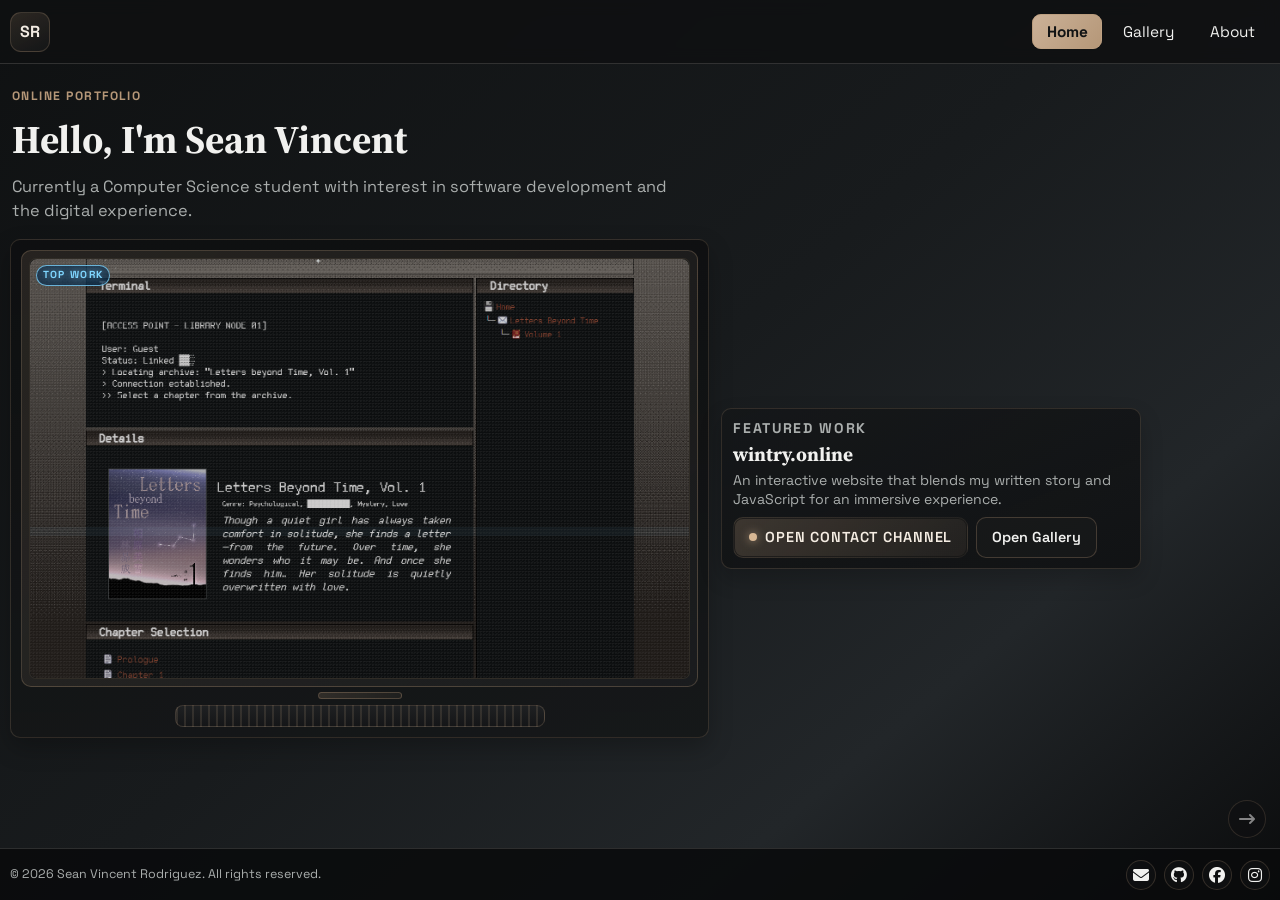
<file: index.html>
<!DOCTYPE html>
<html lang="en">
<head>
	<meta charset="UTF-8">
	<meta name="viewport" content="width=device-width, initial-scale=1.0">
	<title>Sean Rodriguez | Portfolio (Home)</title>
	<meta name="description" content="Sean Rodriguez portfolio featuring creative and technical projects, a gallery of works, and contact information.">
	<meta name="keywords" content="portfolio, web projects, gallery, Sean Rodriguez, computer science">
	<meta name="author" content="Sean Vincent Rodriguez">
	<meta property="og:title" content="Sean Rodriguez | Portfolio">
	<meta property="og:description" content="Explore featured work, project gallery, and personal profile.">
	<meta property="og:type" content="website">
	<meta name="theme-color" content="#0d1c21">
	<link rel="icon" href="./assets/favicon.png" type="image/png">
	<link rel="preconnect" href="https://fonts.googleapis.com">
	<link rel="preconnect" href="https://fonts.gstatic.com" crossorigin>
	<link href="https://fonts.googleapis.com/css2?family=Space+Grotesk:wght@400;500;700&family=Source+Serif+4:opsz,wght@8..60,500;8..60,700&display=swap" rel="stylesheet">
	<link rel="stylesheet" href="https://cdnjs.cloudflare.com/ajax/libs/font-awesome/6.5.0/css/all.min.css">
	<link rel="stylesheet" href="style.css">
</head>
<body class="page-home">
	<header class="site-header">
		<div class="container nav-wrap">
			<a class="brand" href="index.html" aria-label="Home">SR</a>
			<nav aria-label="Primary">
				<ul class="nav-list">
					<li><a class="nav-link active" href="index.html" aria-current="page">Home</a></li>
					<li><a class="nav-link" href="gallery.html">Gallery</a></li>
					<li><a class="nav-link" href="about.html">About</a></li>
				</ul>
			</nav>
		</div>
	</header>

	<main>
		<section class="hero section-block">
			<div class="container home-shell">
				<div class="intro-block">
					<p class="eyebrow">Online Portfolio</p>
					<h1>Hello, I'm Sean Vincent</h1>
					<p class="lead">
						Currently a Computer Science student with interest in software development and the digital experience.
					</p>
				</div>

				<section class="retro-stage" aria-label="Featured work stage">
					<div class="pixel-rig" aria-hidden="true">
						<div class="rig-monitor">
							<div class="rig-screen-frame">
								<div class="rig-wave wave-a"></div>
								<div class="rig-wave wave-b"></div>
								<div class="rig-wave wave-c"></div>
								<div class="rig-screen-label">TOP WORK</div>
								<img src="./assets/wintryOnline.png" alt="wintry.online Preview" class="rig-screen-image">
							</div>
						</div>
						<div class="rig-stand"></div>
						<div class="rig-keyboard"></div>
					</div>

					<div class="stage-panel">
						<p class="eyebrow">Featured Work</p>
						<h2>wintry.online</h2>
						<p>An interactive website that blends my written story and JavaScript for an immersive experience.</p>
						<div class="hero-actions">
							<a class="btn btn-contact-retro" href="about.html" aria-label="Go to About and Contact">
								<span class="contact-dot"></span>
								<span>Open Contact Channel</span>
							</a>
							<a class="btn btn-ghost" href="gallery.html">Open Gallery</a>
						</div>
					</div>
				</section>
			</div>
		</section>
	</main>

	<div class="corner-nav right-corner" aria-label="Next page">
		<a href="gallery.html" title="Go to Gallery" aria-label="Go to Gallery">
			<i class="fa-solid fa-arrow-right-long"></i>
		</a>
	</div>

	<footer class="site-footer">
		<div class="container footer-wrap">
			<p>© 2026 Sean Vincent Rodriguez. All rights reserved.</p>
			<div class="social-row" aria-label="Social links">
				<a href="mailto:rodriguezseanvincent@gmail.com" title="Email"><i class="fa-solid fa-envelope"></i></a>
				<a href="https://github.com/wintriest" target="_blank" rel="noopener" title="GitHub"><i class="fa-brands fa-github"></i></a>
				<a href="https://www.facebook.com/rodriguez.sean.vincent/" target="_blank" rel="noopener" title="Facebook"><i class="fa-brands fa-facebook"></i></a>
				<a href="https://www.instagram.com/wyntriest/" target="_blank" rel="noopener" title="Instagram"><i class="fa-brands fa-instagram"></i></a>
			</div>
		</div>
	</footer>
</body>
</html>
</file>
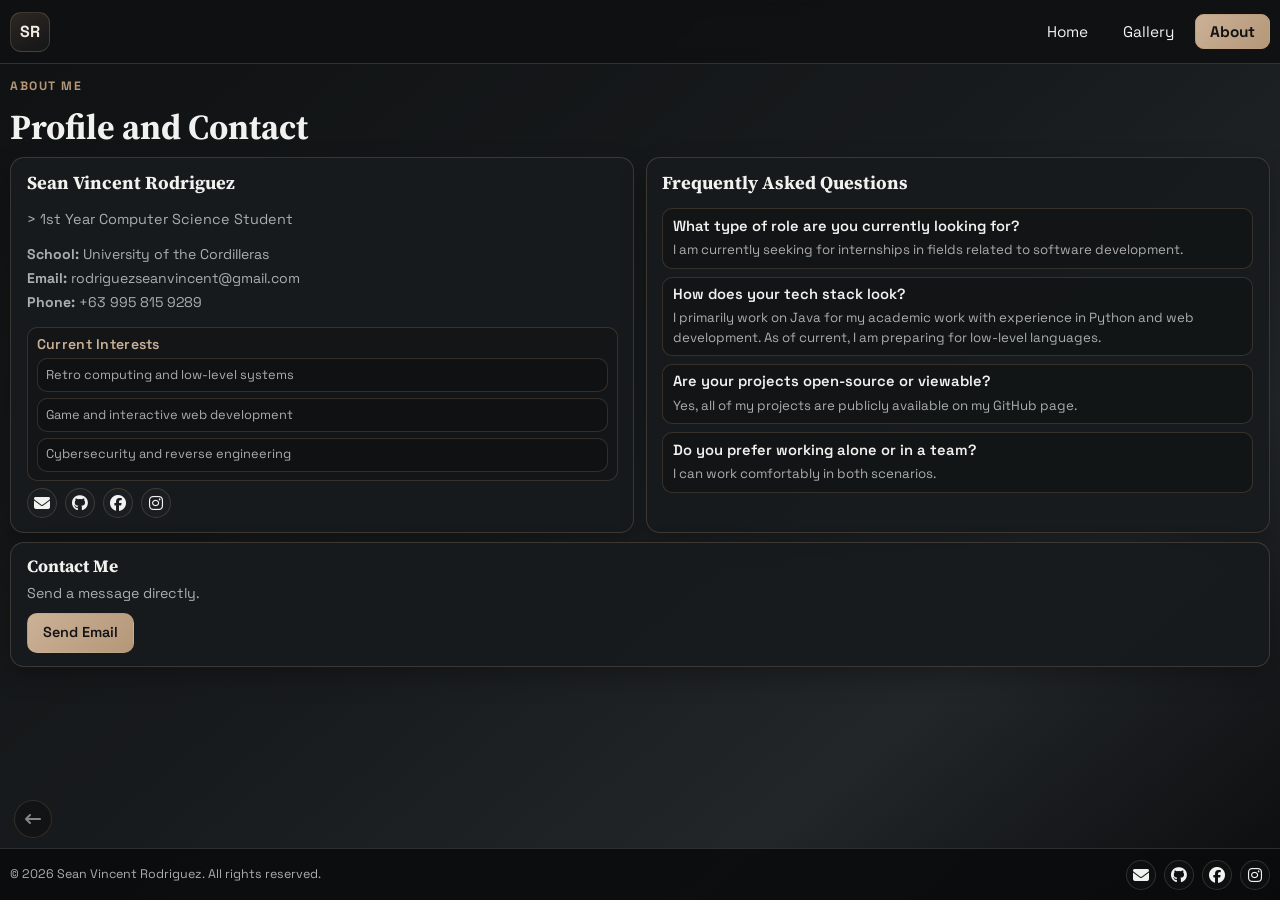
<file: about.html>
<!DOCTYPE html>
<html lang="en">
<head>
    <meta charset="UTF-8">
    <meta name="viewport" content="width=device-width, initial-scale=1.0">
    <title>Sean Rodriguez | Portfolio (About)</title>
    <meta name="description" content="About page with profile, contact details, social media, FAQ, and direct email section.">
    <meta name="keywords" content="about me, portfolio contact, FAQ, social links">
    <meta name="author" content="Sean Vincent Rodriguez">
    <meta property="og:title" content="Sean Rodriguez | About">
    <meta property="og:description" content="Learn more about Sean Rodriguez and get in touch.">
    <meta property="og:type" content="website">
    <meta name="theme-color" content="#0d1c21">
    <link rel="icon" href="./assets/favicon.png" type="image/png">
    <link rel="preconnect" href="https://fonts.googleapis.com">
    <link rel="preconnect" href="https://fonts.gstatic.com" crossorigin>
    <link href="https://fonts.googleapis.com/css2?family=Space+Grotesk:wght@400;500;700&family=Source+Serif+4:opsz,wght@8..60,500;8..60,700&display=swap" rel="stylesheet">
    <link rel="stylesheet" href="https://cdnjs.cloudflare.com/ajax/libs/font-awesome/6.5.0/css/all.min.css">
    <link rel="stylesheet" href="style.css">
</head>
<body class="page-about">
    <header class="site-header">
        <div class="container nav-wrap">
            <a class="brand" href="index.html" aria-label="Home">SR</a>
            <nav aria-label="Primary">
                <ul class="nav-list">
                    <li><a class="nav-link" href="index.html">Home</a></li>
                    <li><a class="nav-link" href="gallery.html">Gallery</a></li>
                    <li><a class="nav-link active" href="about.html" aria-current="page">About</a></li>
                </ul>
            </nav>
        </div>
    </header>

    <main>
        <section class="section-block section-top-space">
            <div class="container">
                <p class="eyebrow">About Me</p>
                <h1 class="page-title">Profile and Contact</h1>

                <div class="about-grid">
                    <article class="panel profile-panel">
                        <h2>Sean Vincent Rodriguez</h2>
                        <p>> 1st Year Computer Science Student</p>
                        <ul class="info-list">
                            <li><strong>School:</strong> University of the Cordilleras</li>
                            <li><strong>Email:</strong> rodriguezseanvincent@gmail.com</li>
                            <li><strong>Phone:</strong> +63 995 815 9289</li>
                        </ul>
                        <div class="interest-subcard">
                            <h3>Current Interests</h3>
                            <div class="faq-item">
                                <p>Retro computing and low-level systems</p>
                            </div>
                            <div class="faq-item">
                                <p>Game and interactive web development</p>
                            </div>
                            <div class="faq-item">
                                <p>Cybersecurity and reverse engineering</p>
                            </div>
                        </div>
                        <div class="social-row">
                            <a href="mailto:rodriguezseanvincent@gmail.com" title="Email"><i class="fa-solid fa-envelope"></i></a>
                            <a href="https://github.com/wintriest" target="_blank" rel="noopener" title="GitHub"><i class="fa-brands fa-github"></i></a>
                            <a href="https://www.facebook.com/rodriguez.sean.vincent/" target="_blank" rel="noopener" title="Facebook"><i class="fa-brands fa-facebook"></i></a>
                            <a href="https://www.instagram.com/wyntriest/" target="_blank" rel="noopener" title="Instagram"><i class="fa-brands fa-instagram"></i></a>
                        </div>
                    </article>

                    <article class="panel faq-panel">
                        <h2>Frequently Asked Questions</h2>
                        <div class="faq-item">
                            <h3>What type of role are you currently looking for?</h3>
                            <p>I am currently seeking for internships in fields related to software development.</p>
                        </div>
                        <div class="faq-item">
                            <h3>How does your tech stack look?</h3>
                            <p>I primarily work on Java for my academic work with experience in Python and web development. As of current, I am preparing for low-level languages.</p>
                        </div>
                        <div class="faq-item">
                            <h3>Are your projects open-source or viewable?</h3>
                            <p>Yes, all of my projects are publicly available on my GitHub page.</p>
                        </div>
                        <div class="faq-item">
                            <h3>Do you prefer working alone or in a team?</h3>
                            <p>I can work comfortably in both scenarios.</p>
                        </div>
                    </article>
                </div>

                <section class="contact-panel" aria-labelledby="contact-heading">
                    <h2 id="contact-heading">Contact Me</h2>
                    <p>Send a message directly.</p>
                    <a class="btn btn-primary" href="mailto:rodriguezseanvincent@gmail.com?subject=Portfolio%20Inquiry">Send Email</a>
                </section>
            </div>
        </section>
    </main>

    <div class="corner-nav left-corner" aria-label="Previous page">
        <a href="gallery.html" title="Go to Gallery" aria-label="Go to Gallery">
            <i class="fa-solid fa-arrow-left-long"></i>
        </a>
    </div>

    <footer class="site-footer">
        <div class="container footer-wrap">
            <p>© 2026 Sean Vincent Rodriguez. All rights reserved.</p>
            <div class="social-row" aria-label="Social links">
                <a href="mailto:rodriguezseanvincent@gmail.com" title="Email"><i class="fa-solid fa-envelope"></i></a>
                <a href="https://github.com/wintriest" target="_blank" rel="noopener" title="GitHub"><i class="fa-brands fa-github"></i></a>
                <a href="https://www.facebook.com/rodriguez.sean.vincent/" target="_blank" rel="noopener" title="Facebook"><i class="fa-brands fa-facebook"></i></a>
                <a href="https://www.instagram.com/wyntriest/" target="_blank" rel="noopener" title="Instagram"><i class="fa-brands fa-instagram"></i></a>
            </div>
        </div>
    </footer>
</body>
</html>
</file>
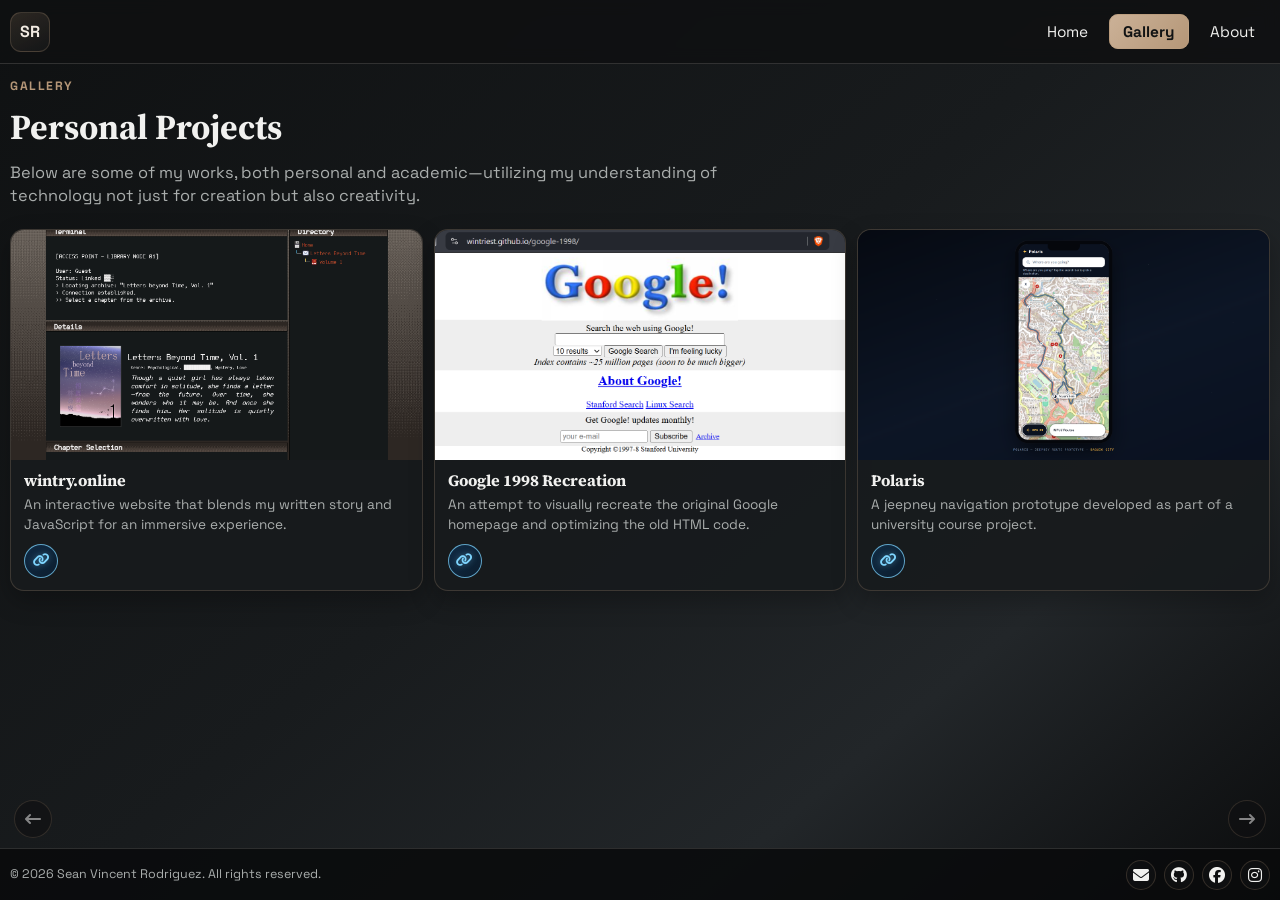
<file: gallery.html>
<!DOCTYPE html>
<html lang="en">
<head>
    <meta charset="UTF-8">
    <meta name="viewport" content="width=device-width, initial-scale=1.0">
    <title>Sean Rodriguez | Portfolio (Gallery)</title>
    <meta name="description" content="Gallery of portfolio works with project titles and short descriptions.">
    <meta name="keywords" content="portfolio gallery, projects, design work, software output">
    <meta name="author" content="Sean Vincent Rodriguez">
    <meta property="og:title" content="Sean Rodriguez | Gallery">
    <meta property="og:description" content="Browse project cards with visuals, titles, and descriptions.">
    <meta property="og:type" content="website">
    <meta name="theme-color" content="#0d1c21">
    <link rel="icon" href="./assets/favicon.png" type="image/png">
    <link rel="preconnect" href="https://fonts.googleapis.com">
    <link rel="preconnect" href="https://fonts.gstatic.com" crossorigin>
    <link href="https://fonts.googleapis.com/css2?family=Space+Grotesk:wght@400;500;700&family=Source+Serif+4:opsz,wght@8..60,500;8..60,700&display=swap" rel="stylesheet">
    <link rel="stylesheet" href="https://cdnjs.cloudflare.com/ajax/libs/font-awesome/6.5.0/css/all.min.css">
    <link rel="stylesheet" href="style.css">
</head>
<body class="page-gallery">
    <header class="site-header">
        <div class="container nav-wrap">
            <a class="brand" href="index.html" aria-label="Home">SR</a>
            <nav aria-label="Primary">
                <ul class="nav-list">
                    <li><a class="nav-link" href="index.html">Home</a></li>
                    <li><a class="nav-link active" href="gallery.html" aria-current="page">Gallery</a></li>
                    <li><a class="nav-link" href="about.html">About</a></li>
                </ul>
            </nav>
        </div>
    </header>

    <main>
        <section class="section-block section-top-space">
            <div class="container">
                <p class="eyebrow">Gallery</p>
                <h1 class="page-title">Personal Projects</h1>
                <p class="lead">Below are some of my works, both personal and academic—utilizing my understanding of technology not just for creation but also creativity.</p>

                <div class="gallery-grid">
                    <article class="work-card">
                        <img src="./assets/wintryOnline.png" alt="wintry.online Screenshot">
                        <div class="work-body">
                            <h2>wintry.online</h2>
                            <p>An interactive website that blends my written story and JavaScript for an immersive experience.</p>
                            <a class="btn btn-project-link" href="https://wintry.pages.dev/" target="_blank" rel="noopener" aria-label="Open project link">
                                <i class="fa-solid fa-link"></i>
                            </a>
                        </div>
                    </article>

                    <article class="work-card">
                        <img src="./assets/google1998.png" alt="Google 1998 Recreation Screenshot">
                        <div class="work-body">
                            <h2>Google 1998 Recreation</h2>
                            <p>An attempt to visually recreate the original Google homepage and optimizing the old HTML code.</p>
                            <a class="btn btn-project-link" href="https://wintriest.github.io/google-1998/" target="_blank" rel="noopener" aria-label="Open project link">
                                <i class="fa-solid fa-link"></i>
                            </a>
                        </div>
                    </article>

                    <article class="work-card">
                        <img src="./assets/polaris.png" alt="Placeholder project visual three">
                        <div class="work-body">
                            <h2>Polaris</h2>
                            <p>A jeepney navigation prototype developed as part of a university course project.</p>
                            <a class="btn btn-project-link" href="https://wintriest.github.io/polaris/" target="_blank" rel="noopener" aria-label="Open project link">
                                <i class="fa-solid fa-link"></i>
                            </a>
                        </div>
                    </article>

                </div>
            </div>
        </section>
    </main>

    <div class="corner-nav left-corner" aria-label="Previous page">
        <a href="index.html" title="Go to Home" aria-label="Go to Home">
            <i class="fa-solid fa-arrow-left-long"></i>
        </a>
    </div>
    <div class="corner-nav right-corner" aria-label="Next page">
        <a href="about.html" title="Go to About" aria-label="Go to About">
            <i class="fa-solid fa-arrow-right-long"></i>
        </a>
    </div>

    <footer class="site-footer">
        <div class="container footer-wrap">
            <p>© 2026 Sean Vincent Rodriguez. All rights reserved.</p>
            <div class="social-row" aria-label="Social links">
                <a href="mailto:rodriguezseanvincent@gmail.com" title="Email"><i class="fa-solid fa-envelope"></i></a>
                <a href="https://github.com/wintriest" target="_blank" rel="noopener" title="GitHub"><i class="fa-brands fa-github"></i></a>
                <a href="https://www.facebook.com/rodriguez.sean.vincent/" target="_blank" rel="noopener" title="Facebook"><i class="fa-brands fa-facebook"></i></a>
                <a href="https://www.instagram.com/wyntriest/" target="_blank" rel="noopener" title="Instagram"><i class="fa-brands fa-instagram"></i></a>
            </div>
        </div>
    </footer>
</body>
</html>
</file>
<file: style.css>
:root {
    --bg-0: #0f1112;
    --bg-1: #181b1d;
    --bg-2: #222629;
    --ink: #f1f1ef;
    --muted: #aaaead;
    --accent: #b59778;
    --accent-soft: #cbb197;
    --card: rgba(24, 27, 29, 0.94);
    --line: rgba(181, 151, 120, 0.24);
    --crt-accent: #7fd6ff;
    --crt-accent-bg: rgba(15, 47, 76, 0.74);
    --header-h: 64px;
    --footer-h: 52px;
    --radius: 14px;
}

* {
    box-sizing: border-box;
}

html,
body {
    margin: 0;
    height: 100%;
}

html {
    background: linear-gradient(140deg, #0f1112 0%, #181b1d 48%, #222629 75%, #0b0c0d 100%);
    background-color: #0f1112;
}

body {
    min-height: 100dvh;
    display: flex;
    flex-direction: column;
    overflow: hidden;
    color: var(--ink);
    font-family: "Space Grotesk", "Segoe UI", sans-serif;
    line-height: 1.45;
    background: linear-gradient(140deg, #0f1112 0%, #181b1d 48%, #222629 75%, #0b0c0d 100%);
    position: relative;
}

body::before,
body::after {
    content: "";
    position: fixed;
    pointer-events: none;
    z-index: -1;
}

body::before {
    inset: 0;
    background: radial-gradient(ellipse at 78% 14%, rgba(181, 151, 120, 0.08), transparent 52%);
}

body::after {
    inset: 0;
    background: radial-gradient(ellipse at 12% 88%, rgba(181, 151, 120, 0.04), transparent 46%);
}

.container {
    width: min(1260px, calc(100% - 1.3rem));
    margin-inline: auto;
}

.site-header {
    height: var(--header-h);
    border-bottom: 1px solid rgba(64, 64, 64, 0.7);
    background: rgba(15, 17, 18, 0.88);
    backdrop-filter: blur(8px);
}

.nav-wrap {
    height: 100%;
    display: flex;
    align-items: center;
    justify-content: space-between;
    gap: 0.8rem;
}

.brand {
    width: 40px;
    height: 40px;
    border-radius: 11px;
    display: grid;
    place-items: center;
    font-weight: 700;
    text-decoration: none;
    color: #f2ebe2;
    border: 1px solid var(--line);
    background: linear-gradient(155deg, rgba(181, 151, 120, 0.18), rgba(32, 34, 35, 0.35));
}

.nav-list {
    list-style: none;
    margin: 0;
    padding: 0;
    display: flex;
    align-items: center;
    gap: 0.4rem;
}

.nav-link {
    text-decoration: none;
    color: var(--ink);
    padding: 0.45rem 0.85rem;
    border-radius: 9px;
    border: 1px solid transparent;
    font-size: 0.96rem;
    transition: color 0.2s ease, border-color 0.2s ease, background 0.2s ease;
}

.nav-link:hover {
    color: var(--accent-soft);
    border-color: rgba(186, 155, 124, 0.3);
}

.nav-link.active {
    color: #111314;
    font-weight: 700;
    border-color: rgba(186, 155, 124, 0.6);
    background: linear-gradient(130deg, #cbb197, #b59778);
}

main {
    flex: 1;
    min-height: 0;
    overflow: hidden;
}

.section-block {
    height: 100%;
    min-height: 0;
    padding: 0.8rem 0 0.55rem;
}

.section-top-space {
    padding-top: 0.9rem;
}

.section-block > .container {
    height: 100%;
    display: flex;
    flex-direction: column;
    gap: 0.6rem;
}

.eyebrow {
    margin: 0;
    font-size: 0.76rem;
    letter-spacing: 0.12em;
    text-transform: uppercase;
    color: var(--accent);
    font-weight: 700;
}

h1,
h2,
h3 {
    margin: 0;
    font-family: "Source Serif 4", Georgia, serif;
    line-height: 1.2;
}

h1 {
    font-size: clamp(1.5rem, 3.4vw, 2.45rem);
    max-width: 24ch;
}

.page-title {
    font-size: clamp(1.4rem, 3vw, 2.2rem);
}

.lead {
    margin: 0.2rem 0 0;
    color: var(--muted);
    font-size: clamp(0.9rem, 1.8vw, 1.02rem);
    max-width: 72ch;
}

.hero-grid {
    display: grid;
    grid-template-columns: 1.45fr 0.55fr;
    gap: 0.75rem;
    align-items: center;
    height: 100%;
}

.page-home .section-block {
    padding: 1.28rem 0 0.72rem;
}

.page-home .section-block > .container {
    gap: 0.95rem;
}

.home-shell {
    height: 100%;
    display: grid;
    grid-template-rows: auto 1fr;
}

.intro-block {
    display: grid;
    align-content: start;
    gap: 0.48rem;
    max-width: 78ch;
    padding: 0.22rem 0.1rem 0.1rem;
}

.intro-block h1 {
    margin-top: 0.16rem;
}

.intro-block .lead {
    margin-top: 0.28rem;
    max-width: 66ch;
}

.hero-actions {
    display: flex;
    gap: 0.55rem;
    margin-top: 0.35rem;
    flex-wrap: wrap;
}

.retro-stage {
    min-height: 0;
    display: grid;
    grid-template-columns: 1.12fr 0.88fr;
    gap: 0.72rem;
    align-items: center;
}

.pixel-rig {
    min-height: 0;
    border-radius: 10px;
    border: 1px solid rgba(181, 151, 120, 0.2);
    background: linear-gradient(180deg, rgba(14, 15, 16, 0.86), rgba(20, 22, 23, 0.82));
    display: grid;
    grid-template-rows: 1fr auto auto;
    gap: 0.34rem;
    padding: 0.62rem;
    box-shadow: 0 10px 24px rgba(0, 0, 0, 0.24);
}

.rig-monitor {
    min-height: 0;
    border-radius: 10px;
    padding: 0.42rem;
    background: linear-gradient(135deg, rgba(181, 151, 120, 0.15), rgba(34, 36, 39, 0.38));
    border: 1px solid rgba(181, 151, 120, 0.28);
}

.rig-screen-frame {
    position: relative;
    height: 100%;
    border-radius: 7px;
    padding: 0;
    background: #0f1112;
    border: 1px solid rgba(181, 151, 120, 0.2);
    overflow: hidden;
}

.rig-screen-frame::after {
    content: "";
    position: absolute;
    inset: 0;
    pointer-events: none;
    z-index: 1;
    opacity: 0.16;
    background-image:
        repeating-linear-gradient(
            180deg,
            rgba(255, 255, 255, 0.07) 0px,
            rgba(255, 255, 255, 0.07) 1px,
            transparent 1px,
            transparent 4px
        ),
        radial-gradient(circle at 20% 30%, rgba(255, 255, 255, 0.22) 0 1px, transparent 1px),
        radial-gradient(circle at 72% 62%, rgba(255, 255, 255, 0.2) 0 1px, transparent 1px),
        linear-gradient(180deg, transparent 0 64%, rgba(127, 214, 255, 0.38) 64% 66%, transparent 66% 100%);
    background-size: 100% 100%, 3px 3px, 4px 4px, 100% 100%;
    mix-blend-mode: screen;
    animation: crtTear 11.2s steps(1, end) infinite;
}

.rig-screen-frame::before {
    content: "";
    position: absolute;
    inset: 0;
    pointer-events: none;
    z-index: 2;
    background:
        repeating-linear-gradient(
            180deg,
            rgba(255, 255, 255, 0.045) 0px,
            rgba(255, 255, 255, 0.045) 1px,
            transparent 1px,
            transparent 3px
        ),
        linear-gradient(90deg, rgba(255, 255, 255, 0.02), rgba(0, 0, 0, 0.08));
    mix-blend-mode: screen;
    opacity: 0.3;
    animation: crtScan 7.2s linear infinite;
}

.rig-wave {
    position: absolute;
    left: 0;
    right: 0;
    height: 3px;
    pointer-events: none;
    z-index: 2;
    opacity: 0;
    mix-blend-mode: screen;
    background: linear-gradient(90deg, transparent 0%, rgba(127, 214, 255, 0.82) 25%, rgba(127, 214, 255, 0.28) 62%, transparent 100%);
    filter: blur(0.2px);
}

.wave-a {
    top: 28%;
    animation: vhsWaveA 8.6s steps(1, end) infinite;
}

.wave-b {
    top: 53%;
    animation: vhsWaveB 9.4s steps(1, end) infinite;
}

.wave-c {
    top: 76%;
    animation: vhsWaveC 11s steps(1, end) infinite;
}

.rig-screen-label {
    position: absolute;
    top: 0.38rem;
    left: 0.38rem;
    z-index: 2;
    font-size: 0.64rem;
    letter-spacing: 0.13em;
    color: var(--crt-accent);
    font-weight: 700;
    padding: 0.15rem 0.35rem;
    border-radius: 999px;
    border: 1px solid rgba(127, 214, 255, 0.78);
    background: var(--crt-accent-bg);
    text-shadow: 0 0 8px rgba(127, 214, 255, 0.72);
}

.rig-screen-image {
    width: 100%;
    height: 100%;
    border-radius: 7px;
    object-fit: cover;
    object-position: 50% 50%;
    display: block;
    filter: saturate(0.72) contrast(1.08) brightness(0.8);
    animation: crtGlitchTone 10.2s steps(1, end) infinite, crtContentJitter 8.6s steps(1, end) infinite;
}

.rig-stand {
    justify-self: center;
    width: 84px;
    height: 7px;
    border-radius: 999px;
    border: 1px solid rgba(181, 151, 120, 0.32);
    background: linear-gradient(90deg, rgba(181, 151, 120, 0.18), rgba(181, 151, 120, 0.07));
}

.rig-keyboard {
    justify-self: center;
    width: min(92%, 370px);
    height: 22px;
    border-radius: 8px;
    border: 1px solid rgba(181, 151, 120, 0.24);
    background:
        repeating-linear-gradient(90deg, rgba(181, 151, 120, 0.17) 0 2px, transparent 2px 8px),
        linear-gradient(180deg, rgba(31, 33, 35, 0.95), rgba(21, 22, 24, 0.95));
}

.stage-panel {
    min-height: 0;
    align-self: center;
    border-radius: 10px;
    border: 1px solid rgba(181, 151, 120, 0.2);
    background: linear-gradient(160deg, rgba(20, 22, 24, 0.78), rgba(12, 13, 14, 0.74));
    padding: 0.65rem 0.72rem;
    display: grid;
    align-content: start;
    gap: 0.3rem;
    max-width: 420px;
    box-shadow: 0 10px 22px rgba(0, 0, 0, 0.2);
}

.stage-panel h2 {
    font-size: 1.2rem;
}

.stage-panel p {
    margin: 0;
    color: var(--muted);
    font-size: 0.88rem;
    line-height: 1.35;
}

.stage-panel .hero-actions {
    margin-top: 0.24rem;
    gap: 0.46rem;
}

.btn-contact-retro {
    color: #f5ede3;
    background: linear-gradient(135deg, rgba(181, 151, 120, 0.26), rgba(181, 151, 120, 0.1));
    border: 1px solid rgba(181, 151, 120, 0.58);
    border-radius: 8px;
    padding: 0.56rem 0.82rem;
    box-shadow: inset 0 0 0 1px rgba(20, 20, 20, 0.7);
    gap: 0.48rem;
    font-size: 0.78rem;
    text-transform: uppercase;
    letter-spacing: 0.06em;
}

.btn-contact-retro:hover {
    transform: translateY(-1px);
    border-color: rgba(203, 177, 151, 0.78);
    background: linear-gradient(135deg, rgba(181, 151, 120, 0.36), rgba(181, 151, 120, 0.12));
}

.contact-dot {
    width: 8px;
    height: 8px;
    border-radius: 50%;
    background: #d8b894;
    box-shadow: 0 0 10px rgba(216, 184, 148, 0.7);
}

.btn {
    display: inline-flex;
    align-items: center;
    justify-content: center;
    text-decoration: none;
    padding: 0.55rem 0.95rem;
    border-radius: 10px;
    border: 1px solid transparent;
    font-size: 0.9rem;
    font-weight: 600;
    transition: transform 0.18s ease, border-color 0.18s ease, background 0.18s ease;
}

.btn-primary {
    color: #111314;
    background: linear-gradient(135deg, #cbb197, #b59778);
}

.btn-primary:hover {
    transform: translateY(-1px);
}

.btn-contact {
    color: #f4ece4;
    background: linear-gradient(135deg, rgba(181, 151, 120, 0.24), rgba(181, 151, 120, 0.08));
    border: 1px solid rgba(181, 151, 120, 0.55);
    border-radius: 999px;
    padding: 0.58rem 0.98rem;
    box-shadow: inset 0 0 0 1px rgba(20, 20, 20, 0.65);
    gap: 0.52rem;
}

.btn-contact i {
    font-size: 0.76rem;
    opacity: 0.82;
}

.btn-contact:hover {
    transform: translateY(-1px);
    background: linear-gradient(135deg, rgba(181, 151, 120, 0.34), rgba(181, 151, 120, 0.12));
    border-color: rgba(203, 177, 151, 0.72);
}

.btn-ghost {
    color: var(--ink);
    border-color: rgba(186, 155, 124, 0.28);
    background: rgba(30, 30, 30, 0.45);
}

.btn-ghost:hover {
    border-color: rgba(186, 155, 124, 0.55);
}

.spotlight-card,
.feature-card,
.panel,
.contact-panel,
.work-card {
    background: var(--card);
    border: 1px solid var(--line);
    border-radius: var(--radius);
    box-shadow: 0 10px 24px rgba(0, 0, 0, 0.26);
}

.spotlight-card {
    padding: 0.72rem;
}

.top-work {
    display: flex;
    flex-direction: column;
    gap: 0.34rem;
    max-width: 330px;
    justify-self: end;
}

.top-work img {
    width: 100%;
    border-radius: 10px;
    border: 1px solid rgba(181, 151, 120, 0.24);
    aspect-ratio: 16 / 8.6;
    object-fit: cover;
}

.top-work .work-body {
    padding: 0.48rem 0.5rem 0.52rem;
}

.top-work .work-body h2 {
    font-size: 0.93rem;
}

.top-work .work-body p {
    font-size: 0.79rem;
    line-height: 1.34;
}

.top-work .btn {
    width: fit-content;
    padding: 0.45rem 0.75rem;
    font-size: 0.81rem;
}

.gallery-grid {
    margin-top: 0.7rem;
    display: grid;
    grid-template-columns: repeat(3, minmax(0, 1fr));
    gap: 0.7rem;
    max-height: 100%;
}

.work-card {
    overflow: hidden;
    min-width: 0;
}

.work-card img {
    width: 100%;
    aspect-ratio: 16 / 9;
    object-fit: cover;
    display: block;
}

.work-body {
    padding: 0.68rem 0.8rem 0.78rem;
}

.work-body h2 {
    font-size: 1rem;
}

.work-body p {
    margin: 0.3rem 0 0;
    color: var(--muted);
    font-size: 0.85rem;
}

.btn-project-link {
    margin-top: 0.55rem;
    width: 34px;
    height: 34px;
    padding: 0;
    font-size: 0.84rem;
    color: var(--crt-accent);
    border: 1px solid rgba(127, 214, 255, 0.72);
    border-radius: 50%;
    background: linear-gradient(135deg, rgba(15, 47, 76, 0.82), rgba(10, 30, 52, 0.8));
    text-shadow: 0 0 6px rgba(127, 214, 255, 0.45);
}

.btn-project-link:hover {
    border-color: rgba(127, 214, 255, 0.9);
    color: #e8f7ff;
    background: linear-gradient(135deg, rgba(22, 67, 103, 0.85), rgba(12, 41, 70, 0.82));
    transform: translateY(-1px);
}

.about-grid {
    display: grid;
    grid-template-columns: repeat(2, minmax(0, 1fr));
    gap: 0.7rem;
    max-height: 100%;
}

.panel {
    padding: 0.85rem 0.95rem;
}

.profile-panel {
    display: grid;
    align-content: start;
    gap: 0.48rem;
}

.profile-panel .info-list {
    margin: 0.4rem 0;
}

.interest-subcard {
    border: 1px solid rgba(181, 151, 120, 0.22);
    border-radius: 10px;
    padding: 0.5rem 0.58rem;
    background: rgba(14, 15, 16, 0.38);
    display: grid;
    gap: 0.36rem;
}

.interest-subcard h3 {
    font-size: 0.88rem;
    font-family: "Space Grotesk", "Segoe UI", sans-serif;
    font-weight: 600;
    color: var(--accent-soft);
    letter-spacing: 0.02em;
}

.interest-subcard .faq-item {
    padding: 0.42rem 0.5rem;
}

.interest-subcard .faq-item p {
    margin: 0;
    font-size: 0.8rem;
}

.panel h2 {
    font-size: 1.15rem;
}

.panel p {
    margin: 0.45rem 0 0;
    color: var(--muted);
    font-size: 0.9rem;
}

.info-list {
    list-style: none;
    margin: 0.58rem 0;
    padding: 0;
    color: var(--muted);
    font-size: 0.88rem;
}

.info-list li + li {
    margin-top: 0.23rem;
}

.faq-panel {
    display: grid;
    align-content: start;
    gap: 0.5rem;
}

.faq-panel h2 {
    padding-bottom: 0.38rem;
}

.faq-item {
    border: 1px solid rgba(181, 151, 120, 0.22);
    border-radius: 10px;
    padding: 0.52rem 0.62rem;
    background: rgba(14, 15, 16, 0.48);
}

.faq-item h3 {
    font-size: 0.92rem;
    font-family: "Space Grotesk", "Segoe UI", sans-serif;
    font-weight: 600;
    color: var(--ink);
}

.faq-item p {
    margin: 0.3rem 0 0;
    font-size: 0.83rem;
}

@keyframes crtScan {
    0% {
        background-position: 0 0, 0 0;
    }
    100% {
        background-position: 0 22px, 0 0;
    }
}

@keyframes crtGlitchTone {
    0% {
        filter: saturate(0.72) contrast(1.08) brightness(0.8);
    }
    78% {
        filter: saturate(0.72) contrast(1.08) brightness(0.8);
    }
    78.6% {
        filter: saturate(0.6) contrast(1.2) brightness(0.7);
    }
    79% {
        filter: saturate(0.82) contrast(1.12) brightness(0.9);
    }
    79.4% {
        filter: saturate(0.66) contrast(1.16) brightness(0.74);
    }
    88% {
        filter: saturate(0.72) contrast(1.08) brightness(0.8);
    }
    88.5% {
        filter: saturate(0.58) contrast(1.24) brightness(0.68);
    }
    88.9% {
        filter: saturate(0.84) contrast(1.1) brightness(0.9);
    }
    89.3% {
        filter: saturate(0.72) contrast(1.08) brightness(0.8);
    }
    100% {
        filter: saturate(0.72) contrast(1.08) brightness(0.8);
    }
}

@keyframes crtContentJitter {
    0%,
    52%,
    86%,
    100% {
        object-position: 50% 50%;
    }
    53% {
        object-position: 49.1% 50.3%;
    }
    54.2% {
        object-position: 51% 49.8%;
    }
    55.5% {
        object-position: 48.3% 50.8%;
    }
    56.2% {
        object-position: 51.7% 49.5%;
    }
    57% {
        object-position: 50% 50%;
    }
    87.4% {
        object-position: 49.4% 50.2%;
    }
    88.1% {
        object-position: 50.9% 49.9%;
    }
    89% {
        object-position: 50% 50%;
    }
}

@keyframes vhsWaveA {
    0%,
    69%,
    100% {
        opacity: 0;
        transform: translateX(0);
    }
    70% {
        opacity: 0.85;
        transform: translateX(-14px) scaleX(1.06);
    }
    70.6% {
        opacity: 0.78;
        transform: translateX(12px) scaleX(1.04);
    }
    71.2% {
        opacity: 0;
        transform: translateX(0);
    }
}

@keyframes vhsWaveB {
    0%,
    80%,
    100% {
        opacity: 0;
        transform: translateX(0);
    }
    81% {
        opacity: 0.92;
        transform: translateX(16px) scaleX(1.09);
    }
    81.5% {
        opacity: 0.76;
        transform: translateX(-13px) scaleX(1.05);
    }
    82.2% {
        opacity: 0;
        transform: translateX(0);
    }
}

@keyframes vhsWaveC {
    0%,
    90%,
    100% {
        opacity: 0;
        transform: translateX(0);
    }
    90.8% {
        opacity: 0.88;
        transform: translateX(-18px) scaleX(1.12);
    }
    91.4% {
        opacity: 0.72;
        transform: translateX(15px) scaleX(1.07);
    }
    92% {
        opacity: 0;
        transform: translateX(0);
    }
}

@keyframes crtTear {
    0%,
    74%,
    90%,
    100% {
        background-position: 0 0, 0 0, 0 0, 0 0;
        opacity: 0.12;
    }
    75.5% {
        background-position: 0 0, 0 0, 0 0, 0 8px;
        opacity: 0.3;
    }
    76.1% {
        background-position: 0 0, 0 0, 0 0, 0 -6px;
        opacity: 0.34;
    }
    76.8% {
        background-position: 0 0, 0 0, 0 0, 0 0;
        opacity: 0.16;
    }
    91.5% {
        background-position: 0 0, 0 0, 0 0, 0 10px;
        opacity: 0.32;
    }
    92.2% {
        background-position: 0 0, 0 0, 0 0, 0 -5px;
        opacity: 0.22;
    }
}

.contact-panel {
    padding: 0.8rem 0.95rem;
    margin-top: 0;
}

.contact-panel h2 {
    font-size: 1.08rem;
}

.contact-panel p {
    margin: 0.38rem 0 0.55rem;
    color: var(--muted);
    font-size: 0.89rem;
}

.site-footer {
    height: var(--footer-h);
    border-top: 1px solid rgba(60, 60, 60, 0.7);
    background: rgba(10, 11, 12, 0.88);
}

.footer-wrap {
    height: 100%;
    display: flex;
    align-items: center;
    justify-content: space-between;
    gap: 0.8rem;
}

.footer-wrap p {
    margin: 0;
    font-size: 0.78rem;
    color: var(--muted);
}

.social-row {
    display: flex;
    gap: 0.5rem;
}

.social-row a {
    width: 30px;
    height: 30px;
    display: grid;
    place-items: center;
    border-radius: 50%;
    color: var(--ink);
    text-decoration: none;
    border: 1px solid rgba(186, 155, 124, 0.22);
    background: rgba(255, 255, 255, 0.02);
    transition: color 0.2s ease, border-color 0.2s ease, transform 0.2s ease;
}

.social-row a:hover {
    color: var(--accent-soft);
    border-color: rgba(186, 155, 124, 0.55);
    transform: translateY(-1px);
}

.corner-nav {
    position: fixed;
    bottom: calc(var(--footer-h) + 10px);
    z-index: 20;
}

.left-corner {
    left: 14px;
}

.right-corner {
    right: 14px;
}

.corner-nav a {
    width: 38px;
    height: 38px;
    display: grid;
    place-items: center;
    border-radius: 50%;
    text-decoration: none;
    color: rgba(241, 241, 239, 0.52);
    border: 1px solid rgba(181, 151, 120, 0.2);
    background: rgba(15, 16, 17, 0.55);
    transition: color 0.22s ease, border-color 0.22s ease, transform 0.22s ease, background 0.22s ease;
}

.corner-nav a:hover {
    color: var(--accent-soft);
    border-color: rgba(186, 155, 124, 0.55);
    background: rgba(22, 22, 22, 0.82);
    transform: translateY(-1px);
}

@media (max-width: 960px) {
    .hero-grid,
    .about-grid {
        grid-template-columns: 1fr;
    }

    .about-grid {
        gap: 0.6rem;
    }

    .page-home .section-block {
        padding-top: 0.84rem;
    }

    .intro-block {
        padding: 0.1rem 0;
    }

    .retro-stage {
        grid-template-columns: 1fr;
        gap: 0.55rem;
    }

    .pixel-rig {
        min-height: 190px;
    }

    .stage-panel {
        padding: 0.6rem;
        max-width: none;
        align-self: stretch;
    }

    .stage-panel .hero-actions {
        margin-top: 0.15rem;
    }

    .hero-grid {
        align-content: center;
        gap: 0.55rem;
    }

    .top-work {
        max-width: none;
        width: 100%;
        justify-self: stretch;
    }

    .site-footer {
        height: auto;
        min-height: var(--footer-h);
    }

    .footer-wrap {
        padding: 0.45rem 0;
        flex-wrap: wrap;
    }

    .page-gallery .corner-nav,
    .page-about .corner-nav {
        bottom: calc(var(--footer-h) + 14px);
    }
}

@media (max-width: 760px) {
    .container {
        width: min(1260px, calc(100% - 0.8rem));
    }

    .page-gallery,
    .page-about {
        overflow: hidden;
    }

    .page-gallery main,
    .page-about main {
        background: linear-gradient(140deg, #0f1112 0%, #181b1d 48%, #222629 75%, #0b0c0d 100%);
        background-color: #0f1112;
        overflow-y: auto;
        -webkit-overflow-scrolling: touch;
    }

    .page-gallery .section-block,
    .page-about .section-block {
        height: auto;
        min-height: calc(100dvh - var(--header-h));
        padding-bottom: 0.9rem;
    }

    .nav-link {
        font-size: 0.84rem;
        padding: 0.4rem 0.62rem;
    }

    .gallery-grid {
        grid-template-columns: 1fr;
        gap: 0.62rem;
    }

    .work-card {
        display: grid;
        grid-template-columns: 104px 1fr;
    }

    .page-gallery .work-card {
        grid-template-columns: 154px 1fr;
        border-radius: 14px;
        border-color: rgba(181, 151, 120, 0.3);
        background: linear-gradient(145deg, rgba(26, 29, 31, 0.95), rgba(18, 20, 21, 0.94));
    }

    .work-card img {
        height: 100%;
        min-height: 100%;
        aspect-ratio: auto;
    }

    .work-body {
        padding: 0.5rem 0.6rem;
    }

    .work-body h2 {
        font-size: 0.9rem;
    }

    .work-body p {
        font-size: 0.78rem;
        line-height: 1.26;
    }

    .page-gallery .work-body {
        padding: 0.7rem 0.8rem;
    }

    .page-gallery .work-body h2 {
        font-size: 1.04rem;
    }

    .page-gallery .work-body p {
        font-size: 0.88rem;
        line-height: 1.34;
    }

    .page-gallery .btn-project-link {
        width: 40px;
        height: 40px;
        font-size: 0.95rem;
    }

    .page-gallery .corner-nav {
        bottom: calc(var(--footer-h) + 16px);
    }

    .btn-project-link {
        margin-top: 0.42rem;
        font-size: 0.7rem;
        padding: 0.37rem 0.56rem;
    }

    .page-home .intro-block {
        gap: 0.3rem;
    }

    .page-home h1 {
        font-size: clamp(1.36rem, 6.2vw, 1.72rem);
    }

    .page-home .lead {
        font-size: 0.84rem;
    }

    .rig-keyboard {
        height: 18px;
    }
}

@media (max-width: 480px) {
    .site-header {
        height: 58px;
    }

    .brand {
        width: 36px;
        height: 36px;
        font-size: 0.9rem;
    }

    .nav-link {
        font-size: 0.78rem;
        padding: 0.34rem 0.5rem;
    }

    .work-card {
        grid-template-columns: 94px 1fr;
    }

    .page-gallery .work-card {
        grid-template-columns: 140px 1fr;
    }

    .page-gallery .work-body {
        padding: 0.62rem 0.72rem;
    }

    .page-gallery .work-body h2 {
        font-size: 0.98rem;
    }

    .page-gallery .work-body p {
        font-size: 0.82rem;
    }

    .page-gallery .corner-nav {
        bottom: calc(var(--footer-h) + 12px);
    }

    .corner-nav a {
        width: 34px;
        height: 34px;
    }

    .lead {
        font-size: 0.86rem;
    }

    .top-work .work-body p {
        font-size: 0.75rem;
    }
}

@media (max-height: 820px) {
    :root {
        --header-h: 58px;
        --footer-h: 46px;
    }

    .section-block {
        padding-top: 0.45rem;
    }

    .page-home .section-block {
        padding-top: 0.66rem;
    }

    h1 {
        font-size: clamp(1.34rem, 3.1vw, 2.05rem);
    }

    .lead,
    .panel p,
    .work-body p,
    .contact-panel p {
        font-size: 0.8rem;
    }

    .top-work {
        max-width: 292px;
    }

    .top-work img {
        aspect-ratio: 16 / 8;
    }

    .work-card img {
        aspect-ratio: 16 / 8;
    }

    .social-row a {
        width: 27px;
        height: 27px;
    }

    .retro-stage {
        gap: 0.52rem;
    }

    .pixel-rig {
        padding: 0.5rem;
    }

    .stage-panel h2 {
        font-size: 1.05rem;
    }
}

@media (max-height: 680px) {
    .eyebrow {
        font-size: 0.69rem;
    }

    .btn {
        padding: 0.44rem 0.72rem;
        font-size: 0.8rem;
    }

    .panel,
    .contact-panel,
    .spotlight-card,
    .work-body {
        padding: 0.45rem 0.55rem;
    }

    .retro-stage {
        gap: 0.42rem;
    }

    .rig-keyboard {
        height: 15px;
    }

    .stage-panel p {
        font-size: 0.79rem;
    }
}
</file>
